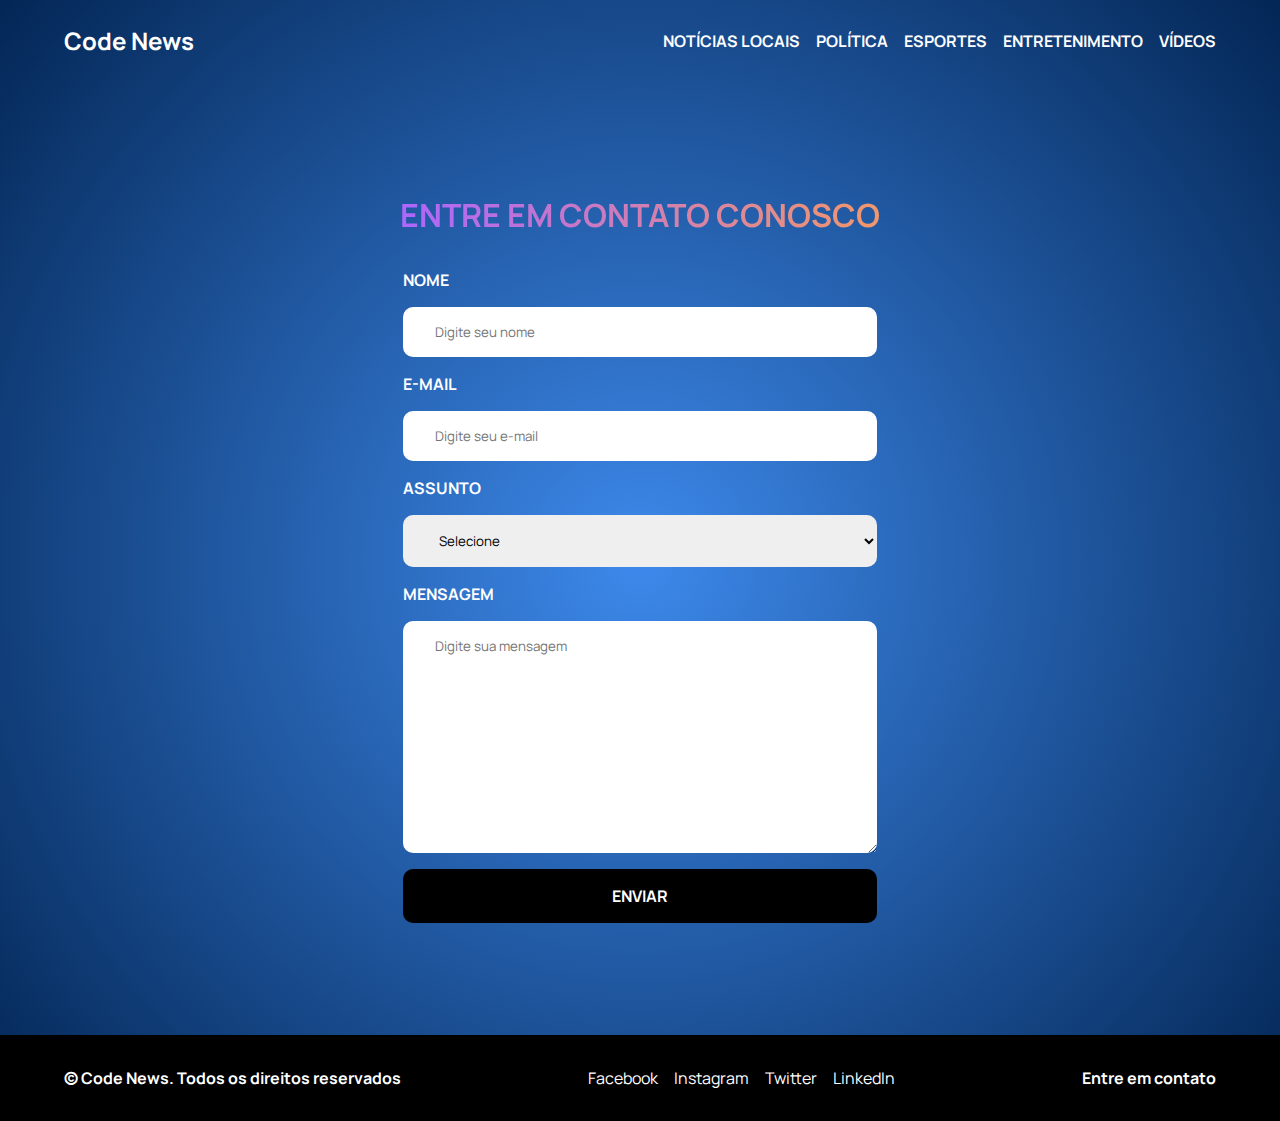
<file: contato.html>
<!DOCTYPE html>
<html lang="en">
<head>
    <meta charset="UTF-8">
    <meta name="viewport" content="width=device-width, initial-scale=1.0">
    <meta property="og:title" content="Code News">
    <meta property="og:description" content="O melhor conteúdo sobre tecnologia.">
    <meta property="og:type" content="article">
    <meta property="og:image" content="https://images.unsplash.com/photo-1504711434969-e33886168f5c?ixlib=rb-4.0.3&ixid=M3wxMjA3fDB8MHxwaG90by1wYWdlfHx8fGVufDB8fHx8fA%3D%3D&auto=format&fit=crop&w=1470&q=80">
    <meta property="og:url" content="https://luc4sleite.github.io/projeto-html/index.html">
    <title>Code News - Contato</title>
    <link rel="preconnect" href="https://fonts.googleapis.com">
    <link rel="preconnect" href="https://fonts.gstatic.com" crossorigin>
    <link href="https://fonts.googleapis.com/css2?family=Manrope:wght@400;700&display=swap" rel="stylesheet">
    <link rel="stylesheet" href="style.css">
</head>
<body>
    <header>
        <nav>
            <a href="index.html">Code News</a>
            <div>
                <a href="index.html#noticias-locais">Notícias Locais</a>
                <a href="index.html#politica">Política</a>
                <a href="index.html#esportes">Esportes</a>
                <a href="index.html#entretenimento">Entretenimento</a>
                <a href="index.html#videos">Vídeos</a>
            </div>
        </nav>
    </header>
    <main class="code__contato">
        <h1 class="gradient-text">Entre em contato conosco</h1>
        <form action="index.html">
            <label for="nome">Nome</label>
            <input type="text" id="nome" name="nome" placeholder="Digite seu nome" required>
            <label for="email">E-mail</label>
            <input type="email" id="email" name="email" placeholder="Digite seu e-mail" required>
            <label for="assunto">Assunto</label>
            <select name="assunto" id="assunto" required>
                <option value="selecione" disabled selected>Selecione</option>
                <option value="noticias-locais">Notícias Locais</option>
                <option value="politica">Política</option>
                <option value="esportes">Esportes</option>
                <option value="entretenimento">Entretenimento</option>
                <option value="videos">Vídeos</option>
            </select>
            <label for="mensagem">Mensagem</label>
            <textarea name="mensagem" id="mensagem" cols="30" rows="10" placeholder="Digite sua mensagem" required></textarea>
            <button>Enviar</button>
        </form>
    </main>
    <footer>
        <h3>&copy; Code News. Todos os direitos reservados</h3>
        <ul>
            <li><a href="">Facebook</a></li>
            <li><a href="">Instagram</a></li>
            <li><a href="">Twitter</a></li>
            <li><a href="">LinkedIn</a></li>
        </ul>
        <a href="contato.html">
            <h3>Entre em contato</h3>
        </a>
    </footer>
</body>
</html>
</file>
<file: style.css>
@import url('https://fonts.googleapis.com/css2?family=Manrope:wght@400;700&display=swap');

* {
    margin: 0;
    padding: 0;
}

body {
    font-family: 'Manrope', sans-serif;
    font-size: 16px;
    color: #fff;
    background: rgb(61,137,235);
    background: radial-gradient(circle, rgba(61,137,235,1) 0%, rgba(3,38,85,1) 100%);
}

a, a:visited {
    text-decoration: none;
    color: inherit;
    cursor: pointer;
}

ul {
    list-style: none;
}

.gradient-text {
    background-image: linear-gradient(89.97deg, #AE67FA 1.84%, #F49867 102.67%);
    -webkit-background-clip: text;
    -moz-background-clip: text;
    background-clip: text;
    color: transparent;
    text-transform: uppercase;
}

/* ESTILIZAÇÃO DO HEADER E NAV */
header nav {
    display: flex;
    justify-content: space-between;
    align-items: center;
    padding: 1.5rem 4rem;
}

header nav a {
    font-size: 1.5rem;
    font-weight: 700;
}

header nav a:hover {
    color: #F49867;
}

header nav div {
    display: flex;
    justify-content: space-between;
    align-items: center;
    gap: 1rem;
}

header nav div a {
    font-size: 1rem;
    font-weight: 700;
    text-transform: uppercase;
}

/* ESTILIZAÇÃO ASIDE */

aside {
    position: fixed;
    display: flex;
    flex-direction: column;
    justify-content: space-between;
    align-items: center;
    padding: 1rem;
    margin-left: 0.15rem;
    border-radius: 10px;
    border-right: 1px solid rgba(255, 255, 255, 0.5);
    width: 100px;
    text-transform: uppercase;
    font-size: 14px;
    
}

aside ul {
    display: flex;
    flex-direction: column;
    justify-content: space-between;
    gap: 1rem;
}

aside ul li{
    border-bottom: 1px solid rgba(255, 255, 255, 0.5);
}

aside ul li:hover{
    color: #F49867;
}

/* ASIDE ARTIGOS */
.aside__artigos {
    display: none;
    flex-direction: column;
}

.aside__artigos, .aside__noticias-locais, .aside__politicas, .aside__esportes, .aside__entretenimento li {
    margin-top: 0.25rem;
    margin-bottom: 0.25rem;
    padding-left: 0.25rem;
    font-size: 12px;
}

.aside__artigos, .aside__noticias-locais, .aside__politicas, .aside__esportes, .aside__entretenimento li:hover{
    color: #fff;
}

/* ASIDE NOTICIAS LOCAIS */
.aside__noticias-locais {
    display: none;
    flex-direction: column;
}

/* ASIDE POLÍTICAS */
.aside__politicas {
    display: none;
    flex-direction: column;
}

/* ASIDE ESPORTES */
.aside__esportes {
    display: none;
    flex-direction: column;
}

/* ASIDE ENTRETENIMENTO */
.aside__entretenimento {
    display: none;
    flex-direction: column;
}

/* ESTILIZAÇÃO BANNER */
.code__banner {
    display: flex;
    flex-direction: column;
    justify-content: center;
    align-items: center;
    padding: 2rem 0;
}

.code__banner h1 {
    font-size: 5rem;
    font-weight: 700;
    text-align: center;
    margin-bottom: 1rem;
}

.code__banner p {
    font-size: 1.5rem;
    font-weight: 400;
    text-align: center;
    margin-bottom: 2rem;
}

/* ESTILIZAÇÃO ARTIGOS */
.code__artigos {
    display: flex;
    flex-direction: column;
    align-items: center;
    justify-content: center;
    padding: 2rem 0;
}

.code__artigos h2 {
    font-size: 2rem;
    font-weight: 700;
    text-align: center;
    margin-bottom: 3rem;
    text-transform: uppercase;
}

.code__artigos ul {
    display: flex;
    justify-content: center;
    align-items: center;
    flex-direction: row;
    flex-wrap: wrap;
    gap: 2.5rem;
}

.code__artigos ul li {
    display: flex;
    flex-direction: column;
    justify-content: center;
    align-items: center;
    text-align: center;
    background: rgba(255, 255, 255, 0.25);
    border-radius: 10px;
    padding: 1rem 2rem;
    width: 15rem;
    height: 20rem;
}

.code__artigos ul li:hover {
    background-color: rgba(255, 255, 255, 0.5);
    cursor: pointer;
}

.code__artigos ul li a article {
    display: flex;
    flex-direction: column;
    justify-content: center;
    align-items: center;
    row-gap: 0.5rem;
}

.code__artigos ul li a article img {
    border-radius: 5px;
}

/* ESTILIZAÇÃO POPULARES */
.code__populares {
    display: flex;
    flex-direction: column;
    align-items: center;
    justify-content: center;
    padding: 2rem 4rem;
    margin-top: 5rem;
}

.code__populares h2 {
    font-size: 2rem;
    font-weight: 700;
    text-align: center;
    margin-bottom: 3rem;
    text-transform: uppercase;
}

.code__populares table {
    text-align: center;
}

.code__populares table thead {
    background-color: rgba(255, 255, 255, 0.25);
    border-radius: 10px;
    text-transform: uppercase;
    font-size: 1.5rem;
}

.code__populares table thead th {
    padding: 1rem 2rem;
}

.code__populares table tbody tr td {
    padding: 1rem 2rem;
    font-size: 1.5rem;
    border-bottom: 1px solid rgba(255, 255, 255, 0.25);
}

.code__populares table tbody tr td:hover {
    color: #F49867;
}

/* ESTILIZAÇÃO NOTÍCIAS LOCAIS */
.code__noticias-locais {
    display: flex;
    flex-direction: column;
    align-items: center;
    justify-content: center;
    padding: 2rem 0;
    margin-top: 5rem;
}

.code__noticias-locais h2 {
    font-size: 2rem;
    font-weight: 700;
    text-align: center;
    margin-bottom: 3rem;
    text-transform: uppercase;
}

.code__noticias-locais ul {
    display: flex;
    justify-content: center;
    align-items: center;
    flex-direction: row;
    flex-wrap: wrap;
    gap: 2.5rem;
}

.code__noticias-locais ul li {
    display: flex;
    flex-direction: column;
    justify-content: center;
    align-items: center;
    text-align: center;
    background: rgba(255, 255, 255, 0.25);
    border-radius: 10px;
    padding: 1rem 2rem;
    width: 15rem;
    height: 45rem;
}

.code__noticias-locais ul li:hover {
    background-color: rgba(255, 255, 255, 0.5);
}

.code__noticias-locais ul li article {
    display: flex;
    flex-direction: column;
    justify-content: center;
    align-items: center;
    row-gap: 0.5rem;
}

.code__noticias-locais ul li article img {
    border-radius: 5px;
}

/* ESTILIZAÇÃO POLÍTICAS */
.code__politica {
    display: flex;
    flex-direction: column;
    align-items: center;
    justify-content: center;
    padding: 2rem 0;
    margin-top: 5rem;
}

.code__politica h2 {
    font-size: 2rem;
    font-weight: 700;
    text-align: center;
    margin-bottom: 3rem;
    text-transform: uppercase;
}

.code__politica ul {
    display: flex;
    justify-content: center;
    align-items: center;
    flex-direction: row;
    flex-wrap: wrap;
    gap: 2.5rem;
}

.code__politica ul li {
    display: flex;
    flex-direction: column;
    justify-content: center;
    align-items: center;
    text-align: center;
    background: rgba(255, 255, 255, 0.25);
    border-radius: 10px;
    padding: 1rem 2rem;
    width: 15rem;
    height: 45rem;
}

.code__politica ul li:hover {
    background-color: rgba(255, 255, 255, 0.5);
}

.code__politica ul li article {
    display: flex;
    flex-direction: column;
    justify-content: center;
    align-items: center;
    row-gap: 0.5rem;
}

.code__politica ul li article img {
    border-radius: 5px;
}

/* ESTILIZAÇÃO ESPORTES */
.code__esportes {
    display: flex;
    flex-direction: column;
    align-items: center;
    justify-content: center;
    padding: 2rem 0;
    margin-top: 5rem;
}

.code__esportes h2 {
    font-size: 2rem;
    font-weight: 700;
    text-align: center;
    margin-bottom: 3rem;
    text-transform: uppercase;
}

.code__esportes ul {
    display: flex;
    justify-content: center;
    align-items: center;
    flex-direction: row;
    flex-wrap: wrap;
    gap: 2.5rem;
}

.code__esportes ul li {
    display: flex;
    flex-direction: column;
    justify-content: center;
    align-items: center;
    text-align: center;
    background: rgba(255, 255, 255, 0.25);
    border-radius: 10px;
    padding: 1rem 2rem;
    width: 15rem;
    height: 45rem;
}

.code__esportes ul li:hover {
    background-color: rgba(255, 255, 255, 0.5);
}

.code__esportes ul li article {
    display: flex;
    flex-direction: column;
    justify-content: center;
    align-items: center;
    row-gap: 0.5rem;
}

.code__esportes ul li article img {
    border-radius: 5px;
}

/* ESTILIZAÇÃO ENTRETENIMENTO */
.code__entretenimento {
    display: flex;
    flex-direction: column;
    align-items: center;
    justify-content: center;
    padding: 2rem 0;
    margin-top: 5rem;
}

.code__entretenimento h2 {
    font-size: 2rem;
    font-weight: 700;
    text-align: center;
    margin-bottom: 3rem;
    text-transform: uppercase;
}

.code__entretenimento ul {
    display: flex;
    justify-content: center;
    align-items: center;
    flex-direction: row;
    flex-wrap: wrap;
    gap: 2.5rem;
}

.code__entretenimento ul li {
    display: flex;
    flex-direction: column;
    justify-content: center;
    align-items: center;
    text-align: center;
    background: rgba(255, 255, 255, 0.25);
    border-radius: 10px;
    padding: 1rem 2rem;
    width: 15rem;
    height: 45rem;
}

.code__entretenimento ul li:hover {
    background-color: rgba(255, 255, 255, 0.5);
}

.code__entretenimento ul li article {
    display: flex;
    flex-direction: column;
    justify-content: center;
    align-items: center;
    row-gap: 0.5rem;
}

.code__entretenimento ul li article img {
    border-radius: 5px;
}

/* ESTILIZAÇÃO VÍDEOS */

.code__videos {
    display: flex;
    flex-direction: column;
    align-items: center;
    justify-content: center;
    padding: 2rem 4rem;
    margin-top: 5rem;
}

.code__videos h2 {
    font-size: 2rem;
    font-weight: 700;
    text-align: center;
    margin-bottom: 3rem;
    text-transform: uppercase;
}

.code__videos ul {
    display: flex;
    justify-content: center;
    align-items: center;
    flex-direction: row;
    flex-wrap: wrap;
    gap: 2.5rem;
}

/* ESTILIZAÇÃO MELHORES AUTORES */

.code__melhores-autores {
    display: flex;
    flex-direction: column;
    align-items: center;
    justify-content: center;
    padding: 2rem 4rem;
    margin-top: 5rem;
    margin-bottom: 5rem;
}

.code__melhores-autores h2 {
    font-size: 2rem;
    font-weight: 700;
    text-align: center;
    margin-bottom: 3rem;
    text-transform: uppercase;
}

.code__melhores-autores ol {
    display: flex;
    justify-content: center;
    align-items: center;
    flex-direction: row;
    flex-wrap: wrap;
    gap: 2.5rem;
}

.code__melhores-autores ol li {
    background: rgba(255, 255, 255, 0.25);
    padding: 1rem 2rem;
    border-radius: 10px;
}

/* ESTILIZAÇÃO FOOTER */

footer {
    display: flex;
    justify-content: space-between;
    align-items: center;
    flex-direction: row;
    padding: 2rem 4rem;
    background-color: #000;
}

footer h3 {
    font-size: 1rem;
    font-weight: 700;
    color: #fff;
    text-align: center;
}

footer ul {
    display: flex;
    justify-content: center;
    align-items: center;
    flex-direction: row;
    gap: 1rem;
}

/* PÁGINA DE CONTATO */

.code__contato {
    display: flex;
    flex-direction: column;
    align-items: center;
    justify-content: center;
    padding: 2rem 4rem;
    margin-top: 5rem;
    margin-bottom: 5rem;
}

.code__contato form {
    display: flex;
    flex-direction: column;
    justify-content: center;
    gap: 1rem;
    margin-top: 2rem;
}

.code__contato form label {
    font-size: 1rem;
    font-weight: 700;
    text-transform: uppercase;
}

.code__contato form input {
    padding: 1rem 2rem;
    border-radius: 10px;
    border: none;
    outline: none;
    width: 410px;
    font-family: "Manrope", sans-serif;
}

.code__contato form input:focus {
    outline: #000;
    border: 1px solid #000;
}

.code__contato form select {
    padding: 1rem 2rem;
    border-radius: 10px;
    border: none;
    outline: none;
    width: 474px;
    font-family: "Manrope", sans-serif;
}

.code__contato form select:focus {
    outline: #000;
    border: 1px solid #000;
}

.code__contato form textarea {
    padding: 1rem 2rem;
    border-radius: 10px;
    border: none;
    outline: none;
    width: 410px;
    height: 200px;
    font-family: "Manrope", sans-serif;
}

.code__contato form textarea:focus {
    outline: #000;
    border: 1px solid #000;
}

.code__contato form button {
    padding: 1rem 2rem;
    border-radius: 10px;
    border: none;
    outline: none;
    width: 474px;
    background-color: #000;
    color: #fff;
    font-family: "Manrope", sans-serif;
    font-size: 1rem;
    font-weight: 700;
    text-transform: uppercase;
    cursor: pointer;
}

.code__contato form button:hover {
    background-color: #fff;
    color: #000;
}

/* ARTIGOS */
.artigo {
    display: flex;
    flex-direction: column;
    align-items: center;
    justify-content: center;
    padding: 2rem 4rem;
    gap: 1rem;
}

.artigo img {
    border-radius: 10px;
}
</file>
